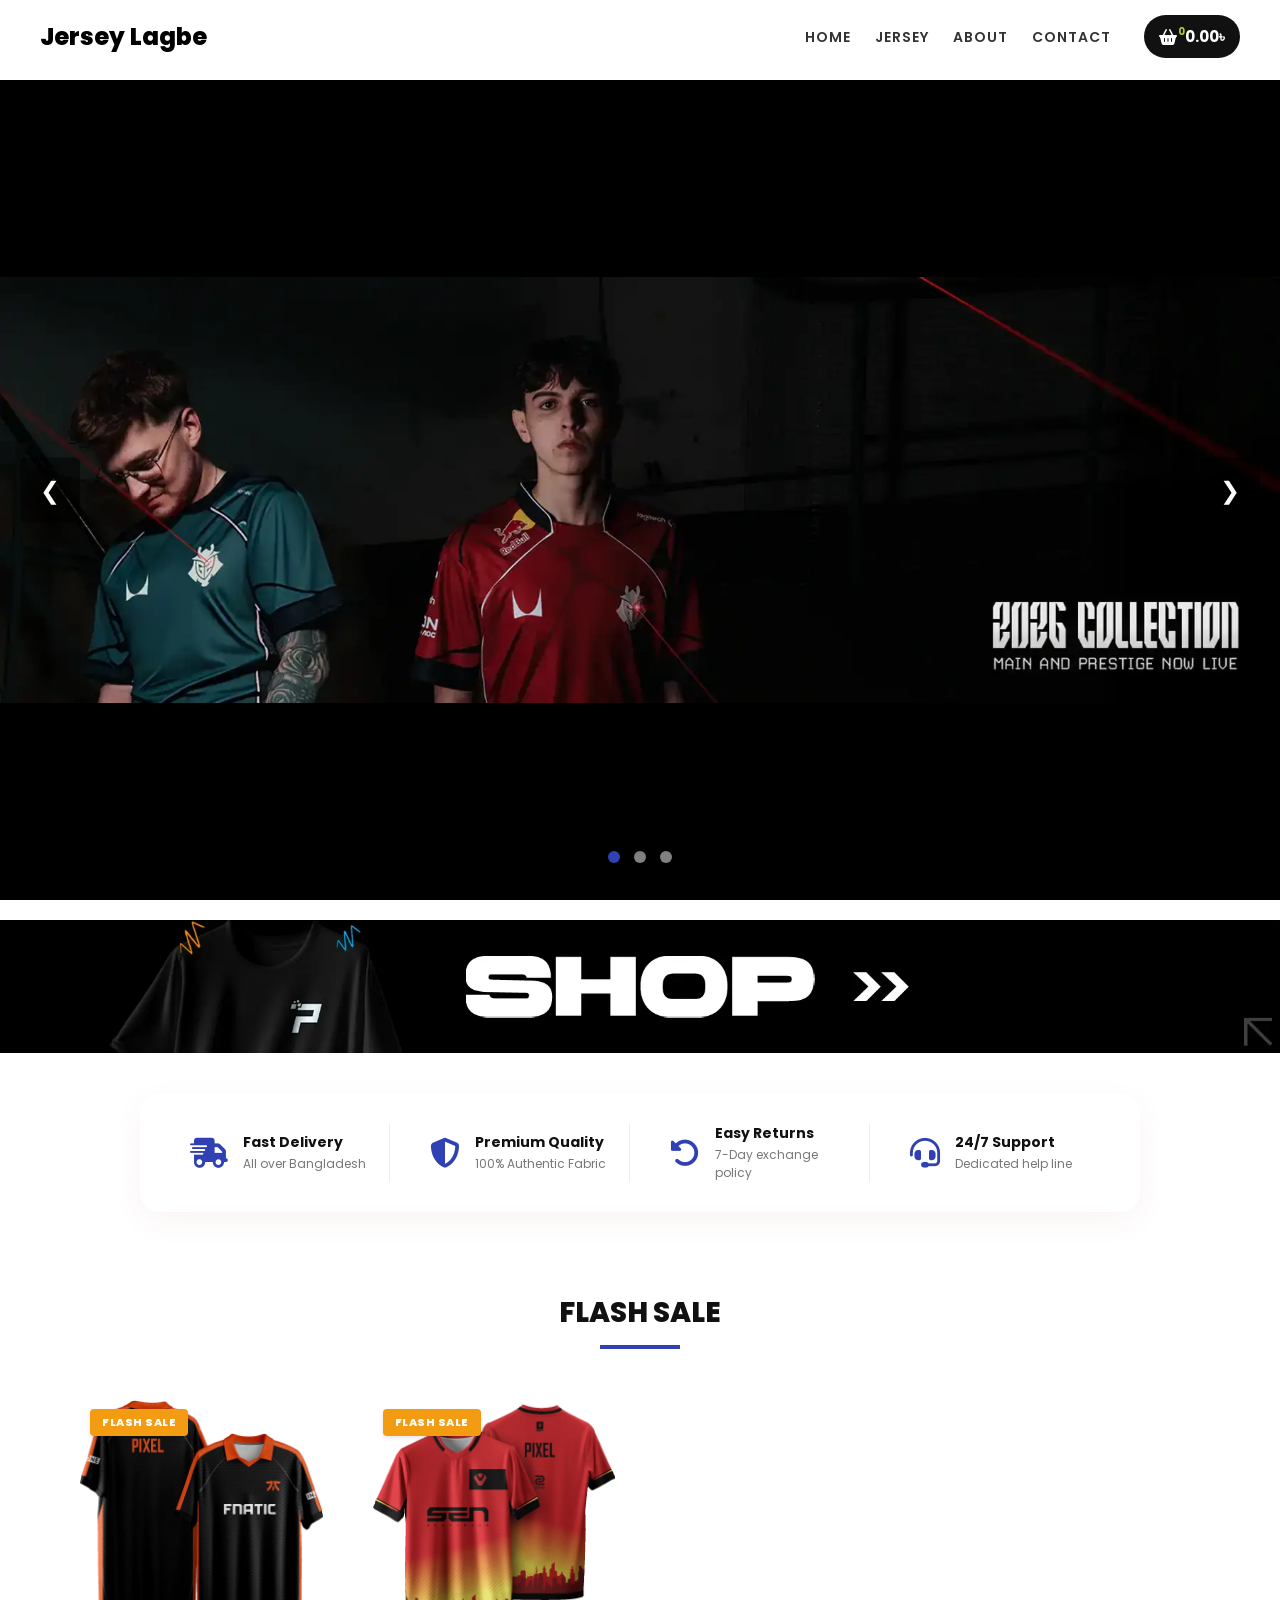
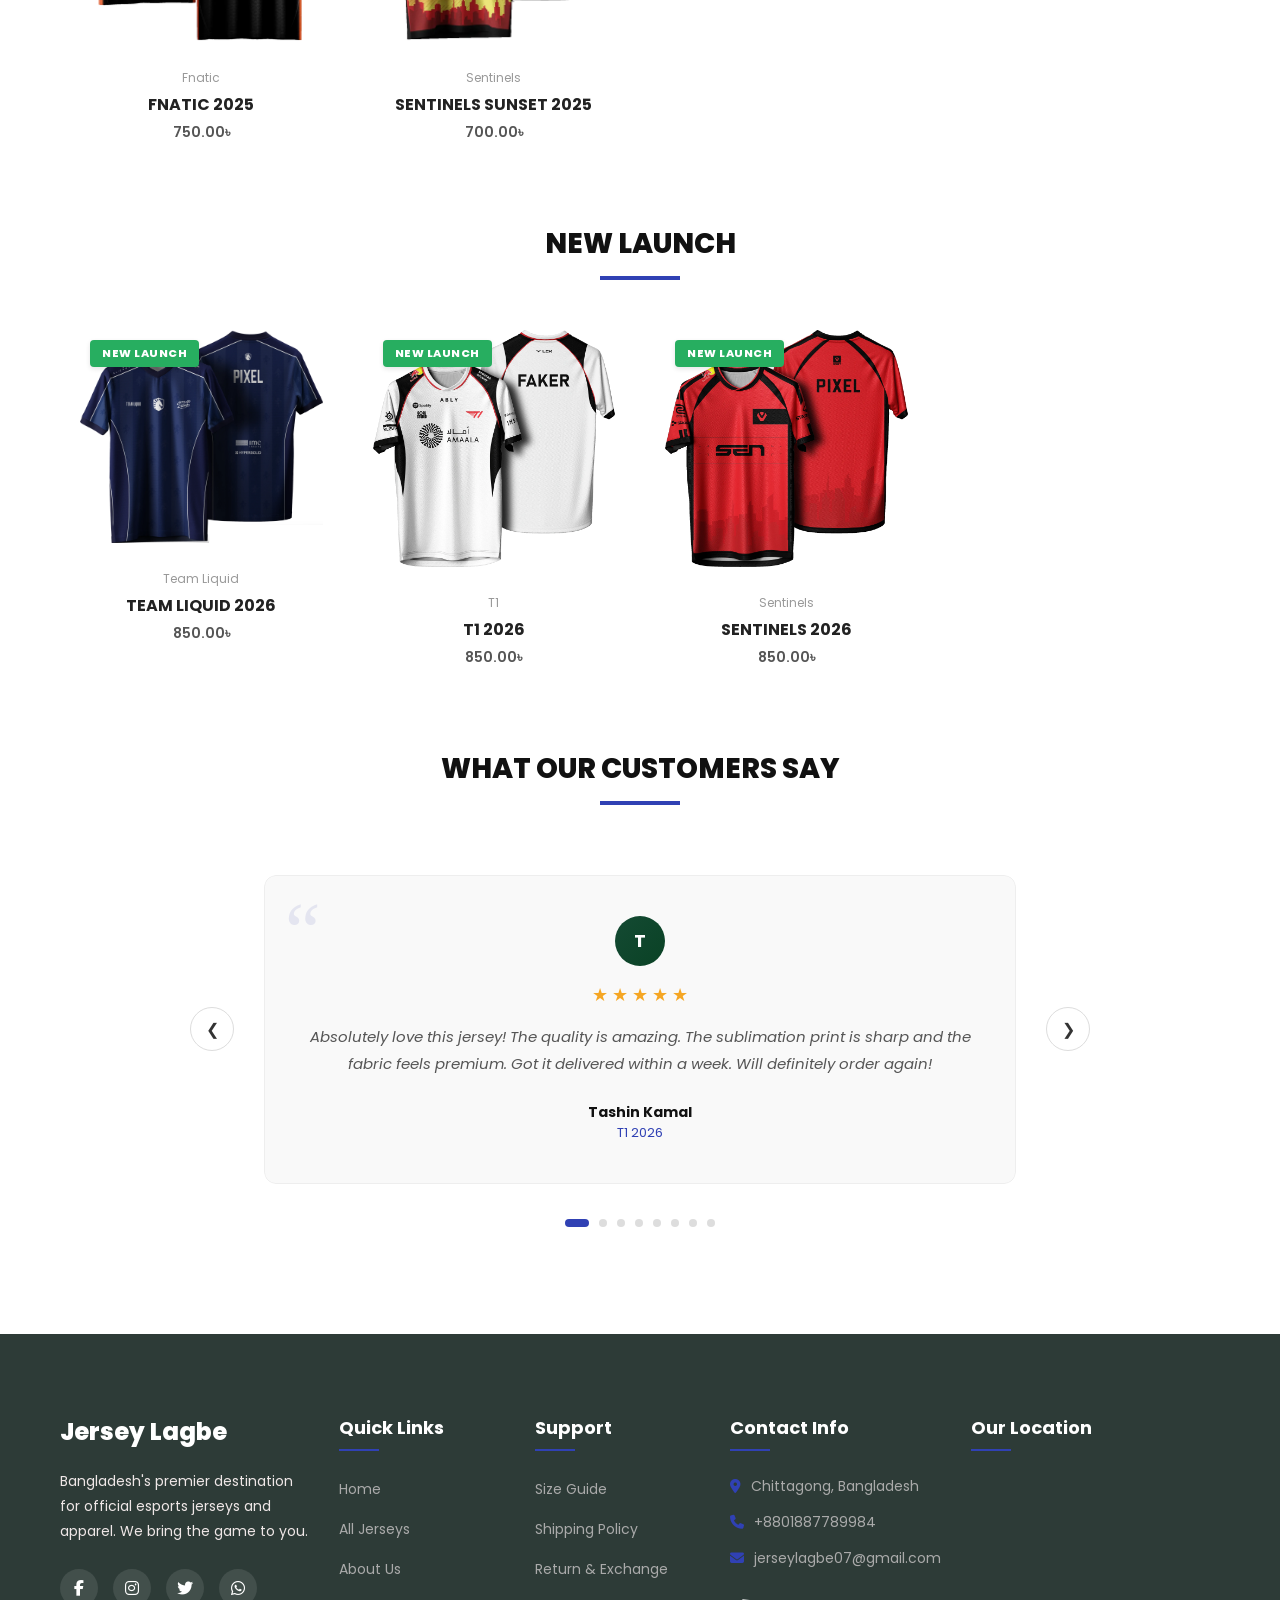
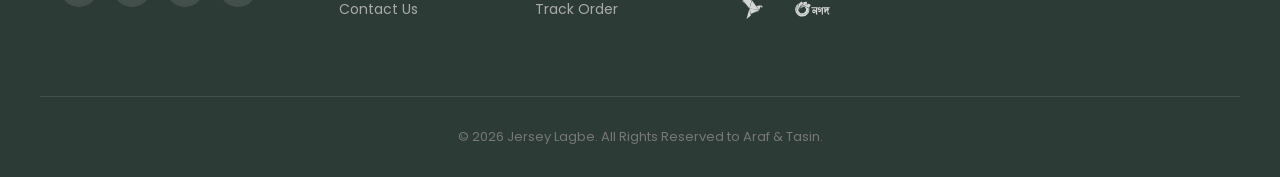
<file: index.html>
<!DOCTYPE html>
<html lang="en">

<head>
    <meta charset="UTF-8">
    <meta name="viewport" content="width=device-width, initial-scale=1.0">
    <title>JerseyLagbe</title>
    <link rel="stylesheet" href="style.css">
    <link rel="stylesheet" href="https://cdnjs.cloudflare.com/ajax/libs/font-awesome/6.4.0/css/all.min.css">
</head>

<body>
    <header class="header">
        <a href="#" class="logo" onclick="showSection('home')">Jersey Lagbe</a>

        <div class="right-nav">
            <nav class="navbar">
                <a href="#" onclick="showSection('home')">HOME</a>
                <a href="#" onclick="showSection('jersey')">JERSEY</a>
                <a href="#" onclick="showSection('about')">ABOUT</a>
                <a href="#" onclick="showSection('contact')">CONTACT</a>
            </nav>

            <a href="#" class="cart-btn" onclick="openCart(); return false;">
                <div class="cart-icon">
                    <i class="fa-solid fa-basket-shopping"></i>
                    <span class="cart-count">0</span>
                </div>
                <span class="cart-price">0.00৳</span>
            </a>
        </div>
    </header>

    <!-- Home Section -->
    <section id="home">
        <!-- Carousel Section -->
        <div class="carousel-container">
            <div class="carousel">
                <div class="carousel-inner">
                    <!-- Slide 1 theke 3-->
                    <div class="carousel-item active">
                        <img src="Assets/g2_slide1.webp" alt="New Launch Jersey">
                    </div>
                    <div class="carousel-item">
                        <img src="Assets/prx_slide1.webp" alt="Top Selling Jersey">
                    </div>
                    <div class="carousel-item">
                        <img src="Assets/vit_slide1.webp" alt="Limited Edition Jersey">
                    </div>
                </div>

                <!-- Nav Buttons  r number gulo hocche left right buttoner id-->
                <button class="carousel-btn prev" onclick="moveSlide(-1)">&#10094;</button>
                <button class="carousel-btn next" onclick="moveSlide(1)">&#10095;</button>

                <!-- Carousel er Dots -->
                <div class="carousel-dots">
                    <span class="dot active" onclick="goToSlide(0)"></span>
                    <span class="dot" onclick="goToSlide(1)"></span>
                    <span class="dot" onclick="goToSlide(2)"></span>
                </div>
            </div>
        </div>

        <!-- Hero Banner -->
        <div class="hero-banner">
            <img src="Assets/shop_banner.webp" alt="Shop Banner">
        </div>

        <!-- Features Bar -->
        <div class="features-bar">
            <div class="feature-item">
                <i class="fa-solid fa-truck-fast"></i>
                <div class="feature-text">
                    <h3>Fast Delivery</h3>
                    <p>All over Bangladesh</p>
                </div>
            </div>
            <div class="feature-item">
                <i class="fa-solid fa-shield-halved"></i>
                <div class="feature-text">
                    <h3>Premium Quality</h3>
                    <p>100% Authentic Fabric</p>
                </div>
            </div>
            <div class="feature-item">
                <i class="fa-solid fa-rotate-left"></i>
                <div class="feature-text">
                    <h3>Easy Returns</h3>
                    <p>7-Day exchange policy</p>
                </div>
            </div>
            <div class="feature-item">
                <i class="fa-solid fa-headset"></i>
                <div class="feature-text">
                    <h3>24/7 Support</h3>
                    <p>Dedicated help line</p>
                </div>
            </div>
        </div>

        <!-- Flash Sale Section -->
        <div class="home-section">
            <h2 class="section-title">Flash Sale</h2>
            <div class="product-grid" id="flash-sale-grid">
            </div>
        </div>

        <!-- New Launch Section -->
        <div class="home-section">
            <h2 class="section-title">New Launch</h2>
            <div class="product-grid" id="new-launch-grid">
            </div>
        </div>

        <!-- Reviews Section -->
        <div class="home-section">
            <h2 class="section-title">What Our Customers Say</h2>
            <div class="reviews-container">
                <div class="reviews-carousel-outer">
                    <button class="review-btn review-prev" onclick="moveReview(-1)">&#10094;</button>
                    <div class="reviews-carousel-wrapper">
                        <div class="reviews-track" id="reviews-track">
                            <!-- Cards loaded here by script.js -->
                        </div>
                    </div>
                    <button class="review-btn review-next" onclick="moveReview(1)">&#10095;</button>
                </div>
                <div class="reviews-dots" id="reviews-dots"></div>
            </div>
        </div>

    </section>

    <!-- Products Section (JERSEY) -->
    <section class="shop-section" id="jersey" style="display: none;">
        <!-- Toolbar -->
        <div class="shop-toolbar">
            <p class="results-count">Showing results</p>
        </div>

        <!-- Product Grid -->
        <div class="product-grid" id="shop-grid">
            <!-- Filled by script.js -->
        </div>

        <!-- next page  -->
        <div class="pagination">
            <a href="#" class="page-link active">1</a>
            <a href="#" class="page-link">2</a>
            <a href="#" class="page-link">&rarr;</a>
        </div>
    </section>

    <!-- About Section -->
    <section class="info-section" id="about" style="display: none;">
        <div class="info-container">
            <h2 class="section-title">About Jersey Lagbe</h2>
            <p>Welcome to <strong>Jersey Lagbe</strong>, your number one source for all things esports jerseys. We're
                dedicated to giving you the very best of quality esports apparel, with a focus on durability, comfort,
                and authentic designs.</p>
            <p>Founded in 2026, Jersey Lagbe has come a long way from its beginnings in Dhaka. When we first started
                out, our passion for gaming and esports apparel drove us to do tons of research so that Jersey Lagbe can
                offer you the most premium jerseys in Bangladesh.</p>
            <p>We hope you enjoy our products as much as we enjoy offering them to you. If you have any questions or
                comments, please don't hesitate to contact us.</p>

            <div class="team-section">
                <h3 class="team-title">Meet the Creators</h3>
                <div class="team-grid">
                    <div class="team-card">
                        <div class="team-image">
                            <img src="Assets/ARAF.jpeg" alt="Araf">
                        </div>
                        <div class="team-info">
                            <h4>Araf</h4>
                            <p class="role">Founder & Developer</p>
                            <div class="team-social">
                                <a href="#"><i class="fa-brands fa-facebook"></i></a>
                                <a href="#"><i class="fa-brands fa-instagram"></i></a>
                                <a href="#"><i class="fa-brands fa-github"></i></a>
                            </div>
                        </div>
                    </div>
                    <div class="team-card">
                        <div class="team-image">
                            <img src="Assets/TASIN.jpeg" alt="Tasin">
                        </div>
                        <div class="team-info">
                            <h4>Tasin</h4>
                            <p class="role">Co-Founder & Developer</p>
                            <div class="team-social">
                                <a href="#"><i class="fa-brands fa-facebook"></i></a>
                                <a href="#"><i class="fa-brands fa-instagram"></i></a>
                                <a href="#"><i class="fa-brands fa-github"></i></a>
                            </div>
                        </div>
                    </div>
                </div>
            </div>
        </div>
    </section>

    <!-- Contact Section -->
    <section class="info-section" id="contact" style="display: none;">
        <div class="info-container">
            <h2 class="section-title">Contact Us</h2>
            <div class="contact-grid">
                <div class="contact-info">
                    <h3>Get in Touch</h3>
                    <p><i class="fa-solid fa-location-dot"></i> Sagorika Rd, Chattogram</p>
                    <p><i class="fa-solid fa-phone"></i> +8801887789984</p>
                    <p><i class="fa-solid fa-envelope"></i> jerseylagbe07@gmail.com</p>
                    <div class="social-links">
                        <a href="#"><i class="fa-brands fa-facebook"></i></a>
                        <a href="#"><i class="fa-brands fa-instagram"></i></a>
                        <a href="#"><i class="fa-brands fa-whatsapp"></i></a>
                    </div>
                </div>
                <div class="contact-form">
                    <input type="text" placeholder="Your Name">
                    <input type="email" placeholder="Your Email">
                    <textarea placeholder="Your Message"></textarea>
                    <button class="btn-primary">Send Message</button>
                </div>
            </div>
        </div>
    </section>

    <!-- Footer -->
    <footer class="footer">
        <div class="footer-container">
            <div class="footer-col">
                <a href="#" class="logo footer-logo">Jersey Lagbe</a>
                <p class="footer-desc">Bangladesh's premier destination for official esports jerseys and apparel. We
                    bring the game to you.</p>
                <div class="footer-social">
                    <a href="#"><i class="fa-brands fa-facebook-f"></i></a>
                    <a href="#"><i class="fa-brands fa-instagram"></i></a>
                    <a href="#"><i class="fa-brands fa-twitter"></i></a>
                    <a href="#"><i class="fa-brands fa-whatsapp"></i></a>
                </div>
            </div>

            <div class="footer-col">
                <h4>Quick Links</h4>
                <ul>
                    <li><a href="#" onclick="showSection('home')">Home</a></li>
                    <li><a href="#" onclick="showSection('jersey')">All Jerseys</a></li>
                    <li><a href="#" onclick="showSection('about')">About Us</a></li>
                    <li><a href="#" onclick="showSection('contact')">Contact Us</a></li>
                </ul>
            </div>

            <div class="footer-col">
                <h4>Support</h4>
                <ul>
                    <li><a href="#">Size Guide</a></li>
                    <li><a href="#">Shipping Policy</a></li>
                    <li><a href="#">Return & Exchange</a></li>
                    <li><a href="#">Track Order</a></li>
                </ul>
            </div>

            <div class="footer-col">
                <h4>Contact Info</h4>
                <div class="footer-contact">
                    <p><i class="fa-solid fa-location-dot"></i> Chittagong, Bangladesh</p>
                    <p><i class="fa-solid fa-phone"></i> +8801887789984</p>
                    <p><i class="fa-solid fa-envelope"></i> jerseylagbe07@gmail.com</p>
                </div>
                <div class="payment-methods">
                    <img src="Assets/bkash logo.svg" alt="bKash">
                    <img src="Assets/Nagad logo.svg" alt="Nagad">
                </div>
            </div>

            <div class="footer-col">
                <h4>Our Location</h4>
                <div class="footer-map">
                    <iframe 
                        src="https://www.google.com/maps/embed?pb=!1m18!1m12!1m3!1d3689.7618956461973!2d91.7735397!3d22.3437293!2m3!1f0!2f0!3f0!3m2!1i1024!2i768!4f13.1!3m3!1m2!1s0x30acd9001b6a1251%3A0xe5a3c054c602058e!2sSagorika%20Rd%2C%20Chattogram!5e0!3m2!1sen!2sbd!4v1715155000000!5m2!1sen!2sbd" 
                        width="100%" height="150" style="border:0; border-radius: 8px;" allowfullscreen="" loading="lazy" referrerpolicy="no-referrer-when-downgrade">
                    </iframe>
                </div>
            </div>
        </div>

        <div class="footer-bottom">
            <p>&copy; 2026 Jersey Lagbe. All Rights Reserved to Araf & Tasin.</p>
        </div>
    </footer>

    <!-- Cart Overlay (dark background behind drawer) -->
    <div class="cart-overlay" id="cart-overlay" onclick="closeCart()"></div>

    <!-- Cart Drawer (slides in from right) -->
    <div class="cart-drawer" id="cart-drawer">

        <!-- Drawer Header -->
        <div class="cart-drawer-header">
            <h3> My Cart</h3>
            <button class="cart-close-btn" onclick="closeCart()">&#10005;</button>
        </div>

        <!-- Empty cart message -->
        <p class="cart-empty-msg" id="cart-empty-msg">Your cart is empty.</p>

        <!-- List of cart items (filled by cart.js) -->
        <div class="cart-items" id="cart-items"></div>

        <!-- Coupon Code Field -->
        <div class="cart-coupon">
            <div class="coupon-row">
                <input type="text" id="coupon-input" placeholder="Enter coupon code">
                <button onclick="applyCoupon()">Apply</button>
            </div>
            <p class="coupon-msg" id="coupon-msg"></p>
        </div>

        <!-- Order Summary -->
        <div class="cart-summary">
            <div class="summary-row">
                <span>Subtotal</span>
                <span id="cart-subtotal">0৳</span>
            </div>
            <div class="summary-row discount-row" id="cart-discount-row" style="display:none;">
                <span>Discount</span>
                <span id="cart-discount-amount" style="color:#27ae60;">−0৳</span>
            </div>
            <div class="summary-row">
                <span>Delivery Charge</span>
                <span id="cart-delivery">0৳</span>
            </div>
            <div class="summary-row total-row">
                <span>Total</span>
                <span id="cart-total">0৳</span>
            </div>
        </div>

        <!-- Checkout Button -->
        <button class="cart-checkout-btn">Proceed to Checkout</button>

    </div>

    <!-- js links -->
    <script src="cart.js"></script>
    <script src="script.js"></script>
</body>

</html>
</file>
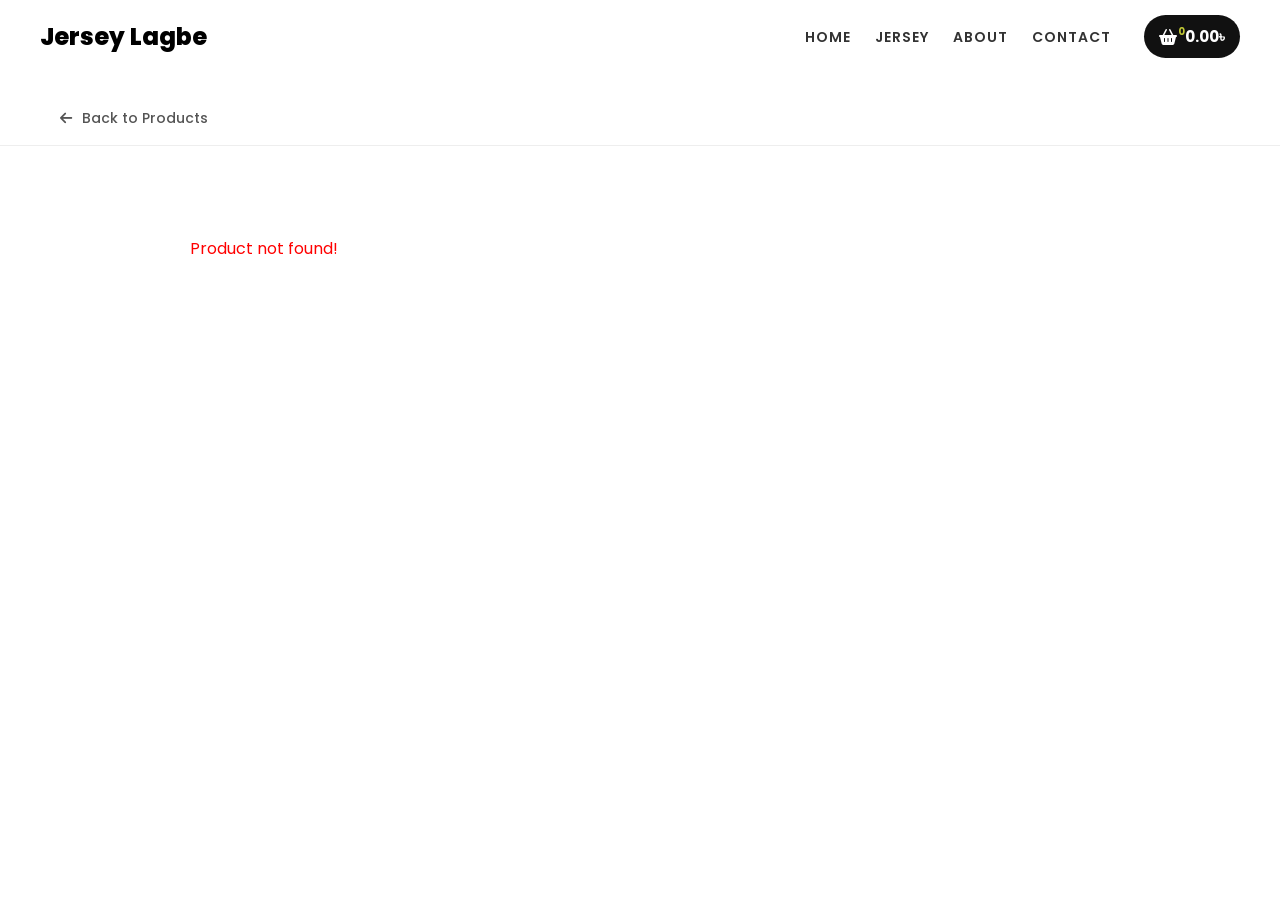
<file: product.html>
<!DOCTYPE html>
<html lang="en">

<head>
    <meta charset="UTF-8">
    <meta name="viewport" content="width=device-width, initial-scale=1.0">
    <title>Product Details — Jersey Lagbe</title>
    <link rel="stylesheet" href="style.css">
    <link rel="stylesheet" href="product.css">
    <link rel="stylesheet" href="https://cdnjs.cloudflare.com/ajax/libs/font-awesome/6.4.0/css/all.min.css">
</head>

<body>

    <!-- Header -->
    <header class="header">
        <a href="index.html" class="logo">Jersey Lagbe</a>

        <div class="right-nav">
            <nav class="navbar">
                <a href="index.html">HOME</a>
                <a href="index.html#jersey">JERSEY</a>
                <a href="index.html#about">ABOUT</a>
                <a href="index.html#contact">CONTACT</a>
            </nav>

            <a href="#" class="cart-btn" onclick="openCart(); return false;">
                <div class="cart-icon">
                    <i class="fa-solid fa-basket-shopping"></i>
                    <span class="cart-count">0</span>
                </div>
                <span class="cart-price">0.00৳</span>
            </a>
        </div>
    </header>

    <!-- Back Button -->
    <div class="back-bar">
        <a href="javascript:history.back()" class="back-btn">
            <i class="fa-solid fa-arrow-left"></i> Back to Products
        </a>
    </div>
    <!-- Product Detail Section -->
    <!-- This whole section is filled by product.js -->
    <section class="product-detail" id="product-detail">
        <!-- Left Side: Product Image -->
        <div class="detail-image-box">
            <img id="product-image" src="" alt="Product Image">
        </div>
        <!-- Right Side: Product Info -->
        <div class="detail-info-box">
            <!-- Product Name -->
            <h1 id="product-name" class="detail-name">Loading...</h1>
            <!-- Price -->
            <p id="product-price" class="detail-price"></p>
            <!-- Description -->
            <p id="product-description" class="detail-description"></p>
            <!-- Feature List (bullet points) -->
            <ul id="product-features" class="detail-features"></ul>
            <!-- Note -->
            <p class="detail-note">
                <strong>Note:</strong> This is a Made On-Demand Product. Customer has to pay advance to confirm the order
                and rest can be paid in cash on delivery. Production may take up to 1/2 weeks before shipping.
            </p>
            <!-- Size Selector -->
            <div class="detail-options">
                <p class="option-label">Size:</p>
                <div id="size-buttons" class="option-buttons"></div>
            </div>
            <!-- Sleeve Selector -->
            <div class="detail-options">
                <p class="option-label">Sleeve:</p>
                <div id="sleeve-buttons" class="option-buttons"></div>
            </div>
            <!-- Name / IGN Input -->
            <div class="detail-name-input">
                <label for="customer-name">Name / IGN</label>
                <input type="text" id="customer-name" placeholder="Enter your name or in-game name">
            </div>
            <!-- Quantity + Add to Cart + Buy Now -->
            <div class="detail-actions">
                <!-- Quantity Stepper -->
                <div class="quantity-box">
                    <button onclick="changeQty(-1)">-</button>
                    <span id="qty-display">1</span>
                    <button onclick="changeQty(1)">+</button>
                </div>
                <!-- Buttons -->
                <button class="btn-cart" onclick="addToCart()">ADD TO CART</button>
                <button class="btn-buy" onclick="buyNow()">BUY NOW</button>
            </div>
        </div>
    </section>

    <!-- Cart Overlay -->
    <div class="cart-overlay" id="cart-overlay" onclick="closeCart()"></div>
    <!-- Cart Drawer -->
    <div class="cart-drawer" id="cart-drawer">
        <div class="cart-drawer-header">
            <h3>My Cart</h3>
            <button class="cart-close-btn" onclick="closeCart()">&#10005;</button>
        </div>
        <p class="cart-empty-msg" id="cart-empty-msg">Your cart is empty.</p>
        <div class="cart-items" id="cart-items"></div>
        <div class="cart-coupon">
            <div class="coupon-row">
                <input type="text" id="coupon-input" placeholder="Enter coupon code">
                <button onclick="applyCoupon()">Apply</button>
            </div>
            <p class="coupon-msg" id="coupon-msg"></p>
        </div>
        <div class="cart-summary">
            <div class="summary-row">
                <span>Subtotal</span>
                <span id="cart-subtotal">0৳</span>
            </div>
            <div class="summary-row discount-row" id="cart-discount-row" style="display:none;">
                <span>Discount</span>
                <span id="cart-discount-amount" style="color:#27ae60;">−0৳</span>
            </div>
            <div class="summary-row">
                <span>Delivery Charge</span>
                <span id="cart-delivery">0৳</span>
            </div>
            <div class="summary-row total-row">
                <span>Total</span>
                <span id="cart-total">0৳</span>
            </div>
        </div>
        <button class="cart-checkout-btn">Proceed to Checkout</button>
    </div>
    <!-- JS files -->
    <script src="cart.js"></script>
    <script src="product.js"></script>
</body>

</html>
</file>
<file: style.css>
@import url('https://fonts.googleapis.com/css2?family=Poppins:ital,wght@0,100;0,200;0,300;0,400;0,500;0,600;0,700;0,800;0,900;1,100;1,200;1,300;1,400;1,500;1,600;1,700;1,800;1,900&display=swap');
* {
    margin: 0;
    padding: 0;
    box-sizing: border-box;
    font-family: 'Poppins', sans-serif;
}
.header {
    position: absolute;
    top: 0;
    left: 0;
    right: 0;
    display: flex;
    justify-content: space-between;
    align-items: center;
    padding: 15px 40px;
    background-color: #ffffff;
}
.logo {
    font-size: 24px;
    font-weight: 800;
    color: #000;
    text-decoration: none;
}
.right-nav {
    display: flex;
    align-items: center;
    gap: 33px;
}
.navbar a {
    color: #333;
    text-decoration: none;
    font-size: 14px;
    font-weight: 600;
    margin-right: 20px;
    letter-spacing: 1px;
}
.navbar a:last-child {
    margin-right: 0;
}
.navbar a:hover {
    color: #1d6854;
}
.cart-btn {
    display: flex;
    align-items: center;
    background-color: #111;
    color: #fff;
    text-decoration: none;
    padding: 10px 15px;
    border-radius: 100px;
    gap: 8px;
}
.cart-icon {
    position: relative;
    display: flex;
    align-items: center;
}
.cart-count {
    position: absolute;
    top: -5px;
    right: -8px;
    color: #c1c835;
    font-size: 10px;
    font-weight: bold;
}
.cart-price {
    font-size: 15px;
    font-weight: bold;
}

/* Hero Banner Style */
.hero-banner {
    width: 100%;
    margin-bottom: 20px;
    margin-top: 20px;
}

.hero-banner img {
    width: 100%;
    height: auto;
    display: block;
}
/* FEATURES BAR */
.features-bar {
    max-width: 1000px;
    margin: 40px auto;
    display: grid;
    grid-template-columns: repeat(4, 1fr);
    gap: 20px;
    padding: 30px;
    background-color: #fff;
    box-shadow: 0 10px 30px rgba(166, 44, 44, 0.05);
    border-radius: 20px;
}

.feature-item {
    display: flex;
    align-items: center;
    gap: 15px;
    padding: 0 20px;
    border-right: 1px solid #eee;
}

.feature-item:last-child {
    border-right: none;
}

.feature-item i {
    font-size: 30px;
    color: #3041b4;
}

.feature-text h3 {
    font-size: 14px;
    font-weight: 700;
    color: #111;
    margin-bottom: 2px;
}

.feature-text p {
    font-size: 12px;
    color: #777;
}

/* CAROUSEL STYLE */
.carousel-container {
    margin-top: 80px;
    width: 100%;
    max-width: none;
    position: relative;
    overflow: hidden;
}

.carousel {
    position: relative;
    width: 100%;
}

.carousel-inner {
    display: flex;
    transition: transform 0.5s ease-in-out;
}

.carousel-item {
    min-width: 100%;
    box-sizing: border-box;
}

.carousel-item img {
    width: 100%;
    height: calc(100vh - 80px);
    /* Full screen height minus header */
    object-fit: contain;
    /* Ensure the WHOLE picture shows */
    background-color: #000;
    /* Fill sides if image is different ratio */
    display: block;
}

.carousel-btn {
    position: absolute;
    top: 50%;
    transform: translateY(-50%);
    background-color: rgba(0, 0, 0, 0.5);
    color: white;
    border: none;
    padding: 15px 20px;
    cursor: pointer;
    font-size: 24px;
    border-radius: 5px;
    transition: background-color 0.3s;
}

.carousel-btn:hover {
    background-color: #3041b4;
}

.carousel-btn.prev {
    left: 20px;
}

.carousel-btn.next {
    right: 20px;
}

.carousel-dots {
    position: absolute;
    bottom: 30px;
    left: 0;
    right: 0;
    text-align: center;
    z-index: 5;
}

.dot {
    cursor: pointer;
    height: 12px;
    width: 12px;
    margin: 0 5px;
    background-color: rgba(255, 255, 255, 0.5);
    border-radius: 50%;
    display: inline-block;
    transition: background-color 0.3s ease;
}

.dot.active,
.dot:hover {
    background-color: #3041b4;
}
/* PRODUCTS SECTION STYLES */
.shop-section {
    max-width: 1200px;
    margin: 50px auto;
    padding: 0 20px;
}


/* Product Grid */
.product-grid {
    display: grid;
    grid-template-columns: repeat(4, 1fr);
    gap: 50px;
}

/* Remove link styling from product card wrapper */
.product-link {
    text-decoration: none;
    color: inherit;
    display: block;
}

.product-card {
    position: relative;
    /* Needed for absolute badges */
    text-align: center;
    cursor: pointer;
    transition: transform 0.3s ease;
}

/* Badge Style */
.product-badge {
    position: absolute;
    top: 10px;
    left: 10px;
    padding: 5px 12px;
    font-size: 11px;
    font-weight: 800;
    color: #fff;
    text-transform: uppercase;
    border-radius: 4px;
    z-index: 2;
    letter-spacing: 0.5px;
    box-shadow: 0 2px 5px rgba(0, 0, 0, 0.1);
}

.badge-new-launch {
    background-color: #27ae60;
}

.badge-flash-sale {
    background-color: #f39c12;
}
.product-card:hover {
    transform: translateY(-5px);
}

.product-image img {
    width: 100%;
    height: auto;
    background-color: transparent;
    margin-bottom: 20px;
}

.product-info .category {
    display: block;
    font-size: 12px;
    color: #999;
    margin-bottom: 5px;
}

.product-info .product-title {
    font-size: 16px;
    font-weight: 700;
    color: #222;
    margin-bottom: 5px;
    text-transform: uppercase;
}

.product-info .price {
    font-size: 14px;
    font-weight: 600;
    color: #555;
}

/* Pagination */
.pagination {
    display: flex;
    justify-content: flex-start;
    margin-top: 50px;
    gap: 5px;
}

.page-link {
    display: inline-flex;
    justify-content: center;
    align-items: center;
    width: 40px;
    height: 40px;
    border: 1px solid #ccc;
    color: #333;
    text-decoration: none;
    font-size: 14px;
    transition: all 0.3s ease;
}

.page-link:hover {
    background-color: #f1f2f6;
}

.page-link.active {
    background-color: #777;
    color: white;
    border-color: #777;
}
/* INFO SECTIONS (About & Contact) */
.info-section {
    margin-top: 100px;
    padding: 80px 20px;
    background-color: #fff;
}

.info-container {
    max-width: 1000px;
    margin: 0 auto;
}

.info-container p {
    margin-bottom: 25px;
    line-height: 1.8;
    color: #444;
    font-size: 16px;
}

/* Team Section Styles */
.team-section {
    margin-top: 60px;
    text-align: center;
}

.team-title {
    font-size: 24px;
    font-weight: 700;
    margin-bottom: 40px;
    color: #111;
    position: relative;
    display: inline-block;
}

.team-title::after {
    content: '';
    position: absolute;
    bottom: -10px;
    left: 50%;
    transform: translateX(-50%);
    width: 50px;
    height: 3px;
    background: #3041b4;
}

.team-grid {
    display: grid;
    grid-template-columns: repeat(auto-fit, minmax(280px, 1fr));
    gap: 40px;
    margin-top: 20px;
}

.team-card {
    background: #fff;
    border-radius: 15px;
    padding: 30px;
    box-shadow: 0 10px 30px rgba(0, 0, 0, 0.05);
    transition: all 0.3s ease;
    border: 1px solid #f0f0f0;
}

.team-card:hover {
    transform: translateY(-10px);
    box-shadow: 0 20px 40px rgba(48, 65, 180, 0.1);
    border-color: #3041b4;
}

.team-image {
    width: 150px;
    height: 150px;
    margin: 0 auto 20px;
    border-radius: 50%;
    overflow: hidden;
    border: 5px solid #f9f9f9;
    transition: all 0.3s ease;
}

.team-card:hover .team-image {
    border-color: #3041b4;
}

.team-image img {
    width: 100%;
    height: 100%;
    object-fit: cover;
}

.team-info h4 {
    font-size: 20px;
    font-weight: 700;
    color: #111;
    margin-bottom: 5px;
}

.team-info .role {
    font-size: 14px;
    color: #3041b4;
    font-weight: 600;
    margin-bottom: 20px;
}

.team-social {
    display: flex;
    justify-content: center;
    gap: 15px;
}

.team-social a {
    width: 36px;
    height: 36px;
    background: #f5f5f5;
    color: #333;
    display: flex;
    align-items: center;
    justify-content: center;
    border-radius: 50%;
    text-decoration: none;
    transition: all 0.3s;
    font-size: 16px;
}

.team-social a:hover {
    background: #3041b4;
    color: #fff;
    transform: scale(1.1);
}

/* Contact Grid */
.contact-grid {
    display: grid;
    grid-template-columns: 1fr 1fr;
    gap: 60px;
    margin-top: 40px;
}

.contact-info h3 {
    margin-bottom: 25px;
    font-size: 22px;
    font-weight: 700;
}

.contact-info p {
    display: flex;
    align-items: center;
    gap: 12px;
    margin-bottom: 20px;
    color: #555;
}

.contact-info i {
    color: #3041b4;
    font-size: 18px;
}

.social-links {
    margin-top: 30px;
    display: flex;
    gap: 15px;
}

.social-links a {
    width: 44px;
    height: 44px;
    background: #111;
    color: #fff;
    display: flex;
    align-items: center;
    justify-content: center;
    border-radius: 50%;
    text-decoration: none;
    transition: all 0.3s;
}

.social-links a:hover {
    background: #3041b4;
    transform: translateY(-3px);
}

.contact-form input,
.contact-form textarea {
    width: 100%;
    padding: 15px;
    margin-bottom: 20px;
    border: 1px solid #eee;
    background-color: #f9f9f9;
    border-radius: 6px;
    font-family: inherit;
    font-size: 14px;
    outline: none;
    transition: border-color 0.3s;
}

.contact-form input:focus,
.contact-form textarea:focus {
    border-color: #3041b4;
}

.contact-form textarea {
    height: 150px;
    resize: vertical;
}
.btn-primary {
    background: #111;
    color: #fff;
    padding: 15px 35px;
    border: none;
    border-radius: 6px;
    cursor: pointer;
    font-weight: 700;
    text-transform: uppercase;
    letter-spacing: 1px;
    transition: all 0.3s;
}
.btn-primary:hover {
    background: #3041b4;
    box-shadow: 0 5px 15px rgba(48, 65, 180, 0.3);
}
/* Home Page Specific Sections */
.home-section {
    max-width: 1200px;
    margin: 80px auto;
    padding: 0 40px;
}
.section-title {
    font-size: 28px;
    font-weight: 800;
    color: #111;
    text-transform: uppercase;
    margin-bottom: 50px;
    position: relative;
    padding-bottom: 15px;
    text-align: center;
    /* Center the text */
}
.section-title::after {
    content: '';
    position: absolute;
    bottom: 0;
    left: 50%;
    transform: translateX(-50%);
    /* Center the line */
    width: 80px;
    height: 4px;
    background-color: #3041b4;
}
/* REVIEWS SECTION (Home Page) */
.reviews-container {
    padding: 20px 0;
}
.reviews-carousel-outer {
    display: flex;
    align-items: center;
    justify-content: center;
    gap: 30px;
    max-width: 900px;
    margin: 0 auto;
}

.review-btn {
    flex-shrink: 0;
    width: 44px;
    height: 44px;
    border-radius: 50%;
    border: 1px solid #ddd;
    background: #fff;
    color: #333;
    font-size: 16px;
    cursor: pointer;
    transition: all 0.3s;
    display: flex;
    align-items: center;
    justify-content: center;
}

.review-btn:hover {
    background: #3041b4;
    color: #fff;
    border-color: #3041b4;
}

.reviews-carousel-wrapper {
    flex: 1;
    overflow: hidden;
    border-radius: 12px;
}

.reviews-track {
    display: flex;
    transition: transform 0.5s ease-in-out;
}
.review-card {
    min-width: 100%;
    box-sizing: border-box;
    background: #f9f9f9;
    border: 1px solid #eee;
    border-radius: 12px;
    padding: 40px;
    text-align: center;
    position: relative;
}
.review-card::before {
    content: '\201C';
    font-size: 80px;
    color: rgba(45, 61, 164, 0.1);
    font-family: Georgia, serif;
    position: absolute;
    top: 10px;
    left: 20px;
}
.review-avatar {
    width: 50px;
    height: 50px;
    border-radius: 50%;
    background: linear-gradient(133deg, #144a33, #0a4225);
    color: #fff;
    font-size: 18px;
    font-weight: 700;
    display: flex;
    align-items: center;
    justify-content: center;
    margin: 0 auto 15px;
}
.review-stars {
    margin-bottom: 15px;
}
.star {
    font-size: 18px;
    color: #ddd;
    margin: 0 2px;
}

.star.filled {
    color: #f5a623;
}
.review-comment {
    font-size: 15px;
    color: #555;
    line-height: 1.8;
    font-style: italic;
    margin-bottom: 25px;
}
.reviewer-name {
    font-size: 14px;
    font-weight: 700;
    color: #111;
}
.review-product {
    font-size: 13px;
    color: #3041b4;
}
.reviews-dots {
    text-align: center;
    margin-top: 25px;
}
.review-dot {
    display: inline-block;
    width: 8px;
    height: 8px;
    border-radius: 50%;
    background-color: #ddd;
    margin: 0 5px;
    cursor: pointer;
    transition: all 0.3s;
}
.review-dot.active {
    background-color: #3041b4;
    width: 24px;
    border-radius: 4px;
}
/* CART OVERLAY (Dark Background) */
.cart-overlay {
    position: fixed;
    top: 0;
    left: 0;
    width: 100%;
    height: 100%;
    background: rgba(0, 0, 0, 0.6);
    z-index: 999;
    opacity: 0;
    visibility: hidden;
    transition: all 0.3s ease;
}
.cart-overlay.show {
    opacity: 1;
    visibility: visible;
}
/* CART DRAWER (Slides from right) */
.cart-drawer {
    position: fixed;
    top: 0;
    right: -450px;
    /* hidden off-screen to the right */
    width: 400px;
    height: 100%;
    background: #fff;
    z-index: 1000;
    box-shadow: -5px 0 15px rgba(0, 0, 0, 0.1);
    transition: right 0.3s ease;
    display: flex;
    flex-direction: column;
    /* stack header, items, footer vertically */
}
.cart-drawer.open {
    right: 0;
    /* slide in */
}
/* Header inside drawer */
.cart-drawer-header {
    display: flex;
    justify-content: space-between;
    align-items: center;
    padding: 20px 25px;
    border-bottom: 1px solid #eee;
}
.cart-drawer-header h3 {
    margin: 0;
    font-size: 20px;
    color: #111;
}
.cart-close-btn {
    background: none;
    border: none;
    font-size: 24px;
    cursor: pointer;
    color: #888;
    transition: color 0.2s;
}
.cart-close-btn:hover {
    color: #111;
}
/* Empty message */
.cart-empty-msg {
    text-align: center;
    padding: 40px 20px;
    color: #888;
    font-style: italic;
    display: none;
}
/* CART ITEMS LIST */
.cart-items {
    flex: 1;
    /* takes up middle space */
    overflow-y: auto;
    /* scroll if too many items */
    padding: 20px 25px;
}

.cart-item {
    display: flex;
    align-items: center;
    margin-bottom: 25px;
    padding-bottom: 25px;
    border-bottom: 1px solid #f5f5f5;
}

.cart-item-img {
    width: 65px;
    height: 65px;
    object-fit: cover;
    border-radius: 6px;
    border: 1px solid #eee;
}

.cart-item-details {
    flex: 1;
    margin-left: 15px;
}

.cart-item-name {
    font-weight: 700;
    font-size: 14px;
    color: #111;
    margin-bottom: 4px;
}

.cart-item-meta {
    font-size: 12px;
    color: #888;
    margin-bottom: 6px;
}

.cart-item-price {
    font-size: 14px;
    font-weight: 600;
    color: #3041b4;
}
/* Right side (Quantity & Remove) */
.cart-item-right {
    display: flex;
    flex-direction: column;
    align-items: flex-end;
    gap: 15px;
}
.cart-qty-box {
    display: flex;
    align-items: center;
    border: 1px solid #ddd;
    border-radius: 4px;
    overflow: hidden;
}
.cart-qty-box button {
    width: 25px;
    height: 25px;
    background: #f9f9f9;
    border: none;
    cursor: pointer;
    font-size: 14px;
}
.cart-qty-box button:hover {
    background: #eee;
}
.cart-qty-box span {
    width: 25px;
    text-align: center;
    font-size: 13px;
    font-weight: 600;
    border-left: 1px solid #ddd;
    border-right: 1px solid #ddd;
    line-height: 25px;
}
.cart-remove-btn {
    background: none;
    border: none;
    color: #bbb;
    font-size: 16px;
    cursor: pointer;
    transition: color 0.2s;
}
.cart-remove-btn:hover {
    color: #e74c3c;
}
/* FOOTER STYLE*/
.footer {
    background-color: #2d3b37;
    color: #fff;
    padding: 80px 0 30px;
    margin-top: 50px;
}
.footer-container {
    max-width: 1200px;
    margin: 0 auto;
    display: grid;
    grid-template-columns: 1.5fr 1fr 1fr 1.2fr 1.5fr;
    gap: 30px;
    padding: 0 20px;
}
.footer-logo {
    color: #fff;
    margin-bottom: 20px;
    display: inline-block;
}
.footer-desc {
    color: #efe7e7;
    font-size: 14px;
    line-height: 1.8;
    margin-bottom: 25px;
}
.footer-social {
    display: flex;
    gap: 15px;
}
.footer-social a {
    width: 38px;
    height: 38px;
    background: rgba(255, 255, 255, 0.1);
    color: #fff;
    display: flex;
    align-items: center;
    justify-content: center;
    border-radius: 50%;
    text-decoration: none;
    transition: all 0.3s;
}
.footer-social a:hover {
    background: #3041b4;
    transform: translateY(-3px);
}
.footer-col h4 {
    font-size: 18px;
    font-weight: 700;
    margin-bottom: 25px;
    position: relative;
    padding-bottom: 10px;
}
.footer-col h4::after {
    content: '';
    position: absolute;
    bottom: 0;
    left: 0;
    width: 40px;
    height: 2px;
    background: #3041b4;
}
.footer-col ul {
    list-style: none;
}
.footer-col ul li {
    margin-bottom: 15px;
}
.footer-col ul li a {
    color: #aaa;
    text-decoration: none;
    font-size: 14px;
    transition: color 0.3s;
}
.footer-col ul li a:hover {
    color: #fff;
    padding-left: 5px;
}
.footer-contact p {
    color: #aaa;
    font-size: 14px;
    margin-bottom: 15px;
    display: flex;
    align-items: center;
    gap: 10px;
}
.footer-contact i {
    color: #3041b4;
}
.payment-methods {
    margin-top: 25px;
    display: flex;
    gap: 15px;
    align-items: center;
}
.payment-methods img {
    height: 30px;
    filter: brightness(0) invert(1);
    opacity: 0.8;
}
.footer-bottom {
    max-width: 1200px;
    margin: 60px auto 0;
    padding: 30px 20px 0;
    border-top: 1px solid rgba(255, 255, 255, 0.1);
    text-align: center;
}
.footer-bottom p {
    color: #777;
    font-size: 13px;
}
/* CART FOOTER (Coupon + Totals)*/
.cart-coupon {
    padding: 15px 25px;
    background: #f9f9f9;
    border-top: 1px solid #eee;
}
.coupon-row {
    display: flex;
    gap: 10px;
}
.coupon-row input {
    flex: 1;
    padding: 8px 12px;
    border: 1px solid #ccc;
    border-radius: 4px;
    font-family: inherit;
    font-size: 13px;
    outline: none;
}
.coupon-row input:focus {
    border-color: #3041b4;
}
.coupon-row button {
    padding: 8px 15px;
    background: #444;
    color: #fff;
    border: none;
    border-radius: 4px;
    cursor: pointer;
    font-weight: 600;
    transition: background 0.2s;
}
.coupon-row button:hover {
    background: #222;
}
.coupon-msg {
    margin-top: 8px;
    font-size: 12px;
    font-weight: 500;
}
/* Totals Summary */
.cart-summary {
    padding: 20px 25px;
    background: #fff;
}
.summary-row {
    display: flex;
    justify-content: space-between;
    margin-bottom: 12px;
    font-size: 14px;
    color: #555;
}
.total-row {
    font-size: 18px;
    font-weight: 800;
    color: #111;
    margin-top: 15px;
    padding-top: 15px;
    border-top: 1px solid #eee;
    margin-bottom: 0;
}
/* Checkout Button */
.cart-checkout-btn {
    width: calc(100% - 50px);
    margin: 0 25px 25px;
    padding: 15px;
    background: #3041b4;
    color: #fff;
    border: none;
    border-radius: 6px;
    font-size: 16px;
    font-weight: 700;
    cursor: pointer;
    text-transform: uppercase;
    letter-spacing: 1px;
    transition: background 0.3s;
}
.cart-checkout-btn:hover {
    background: #2233a0;
}
</file>
<file: product.css>
/* =============================================
   BACK BUTTON BAR
   ============================================= */
.back-bar {
    margin-top: 90px; /* space below the fixed header */
    padding: 15px 60px;
    border-bottom: 1px solid #eee;
}

.back-btn {
    text-decoration: none;
    color: #555;
    font-size: 14px;
    font-weight: 500;
    transition: color 0.2s;
}

.back-btn:hover {
    color: #3041b4;
}

.back-btn i {
    margin-right: 6px;
}


/* =============================================
   PRODUCT DETAIL LAYOUT (two columns)
   ============================================= */
.product-detail {
    display: flex;          
    gap: 60px;
    max-width: 1100px;
    margin: 30px auto 80px;
    padding: 0 40px;
    align-items: flex-start;
}
/* LEFT SIDE — Product Image */
.detail-image-box {
    flex: 1;               
    position: sticky;
    top: 100px;           
}
.detail-image-box img {
    width: 100%;
    border-radius: 8px;
    display: block;
}


/* =============================================
   RIGHT SIDE — Product Information
   ============================================= */
.detail-info-box {
    flex: 1;               
}
/* Product Name */
.detail-name {
    font-size: 26px;
    font-weight: 800;
    color: #111;
    text-transform: uppercase;
    margin-bottom: 10px;
    line-height: 1.2;
}
/* Price */
.detail-price {
    font-size: 22px;
    font-weight: 700;
    color: #222;
    margin-bottom: 15px;
}
/* Short Description */
.detail-description {
    font-size: 14px;
    color: #444;
    line-height: 1.7;
    margin-bottom: 15px;
    font-weight: 500;
}

/* Bullet Feature List */
.detail-features {
    padding-left: 20px;
    margin-bottom: 20px;
}
.detail-features li {
    font-size: 13px;
    color: #555;
    margin-bottom: 6px;
    line-height: 1.6;
}
/* Note Text */
.detail-note {
    font-size: 12.5px;
    color: #555;
    background-color: #f9f9f9;
    border-left: 3px solid #3041b4;
    padding: 10px 14px;
    margin-bottom: 20px;
    border-radius: 0 4px 4px 0;
    line-height: 1.6;
}


/* =============================================
   SIZE & SLEEVE SELECTORS
   ============================================= */
.detail-options {
    margin-bottom: 16px;
}
.option-label {
    font-size: 13px;
    font-weight: 600;
    color: #333;
    margin-bottom: 8px;
}
/* The row of buttons */
.option-buttons {
    display: flex;
    flex-wrap: wrap;
    gap: 8px;
}
/* Each size / sleeve button */
.option-btn {
    padding: 6px 14px;
    border: 1px solid #ccc;
    background: #fff;
    font-size: 13px;
    font-family: 'Poppins', sans-serif;
    cursor: pointer;
    border-radius: 3px;
    transition: all 0.2s;
}
.option-btn:hover {
    border-color: #3041b4;
    color: #3041b4;
}

/* When a button is selected */
.option-btn.selected {
    background-color: #3041b4;
    color: #fff;
    border-color: #3041b4;
}
/* NAME / IGN INPUT */
.detail-name-input {
    margin-bottom: 20px;
}
.detail-name-input label {
    display: block;
    font-size: 13px;
    font-weight: 600;
    color: #333;
    margin-bottom: 6px;
}
.detail-name-input input {
    width: 100%;
    padding: 10px 14px;
    border: 1px solid #ccc;
    border-radius: 3px;
    font-size: 14px;
    font-family: 'Poppins', sans-serif;
    outline: none;
    transition: border-color 0.2s;
}
.detail-name-input input:focus {
    border-color: #3041b4;
}


/* =============================================
   QUANTITY + ACTION BUTTONS ROW
   ============================================= */
.detail-actions {
    display: flex;
    align-items: center;
    gap: 10px;
    flex-wrap: wrap;
}
/* Quantity box: the  -  1  +  stepper */
.quantity-box {
    display: flex;
    align-items: center;
    border: 1px solid #ccc;
    border-radius: 3px;
    overflow: hidden;
}
.quantity-box button {
    width: 36px;
    height: 44px;
    background: #fff;
    border: none;
    font-size: 18px;
    cursor: pointer;
    transition: background 0.2s;
}
.quantity-box button:hover {
    background: #f0f0f0;
}
.quantity-box span {
    width: 40px;
    text-align: center;
    font-size: 15px;
    font-weight: 600;
    border-left: 1px solid #ccc;
    border-right: 1px solid #ccc;
    line-height: 44px;
}
/* ADD TO CART button */
.btn-cart {
    flex: 1;
    padding: 13px 20px;
    background-color: #444;
    color: #fff;
    border: none;
    font-size: 13px;
    font-weight: 700;
    font-family: 'Poppins', sans-serif;
    letter-spacing: 1px;
    cursor: pointer;
    border-radius: 3px;
    transition: background 0.2s;
}
.btn-cart:hover {
    background-color: #222;
}
/* BUY NOW button */
.btn-buy {
    flex: 1;
    padding: 13px 20px;
    background-color: #3041b4;
    color: #fff;
    border: none;
    font-size: 13px;
    font-weight: 700;
    font-family: 'Poppins', sans-serif;
    letter-spacing: 1px;
    cursor: pointer;
    border-radius: 3px;
    transition: background 0.2s;
}
.btn-buy:hover {
    background-color: #2233a0;
}


/* =============================================
   RELATED PRODUCTS SECTION
   ============================================= */
.related-section {
    max-width: 1100px;
    margin: 0 auto 80px;  /* centered, with space below */
    padding: 0 40px;
    border-top: 1px solid #eee; /* thin line separating from main product */
    padding-top: 50px;
}

/* Section heading "Related Products" */
.related-title {
    font-size: 20px;
    font-weight: 700;
    color: #111;
    text-transform: uppercase;
    letter-spacing: 1px;
    margin-bottom: 30px;
}

/* 4-column grid for the related product cards */
.related-grid {
    display: grid;
    grid-template-columns: repeat(4, 1fr); /* 4 cards side by side */
    gap: 30px;
}
</file>
